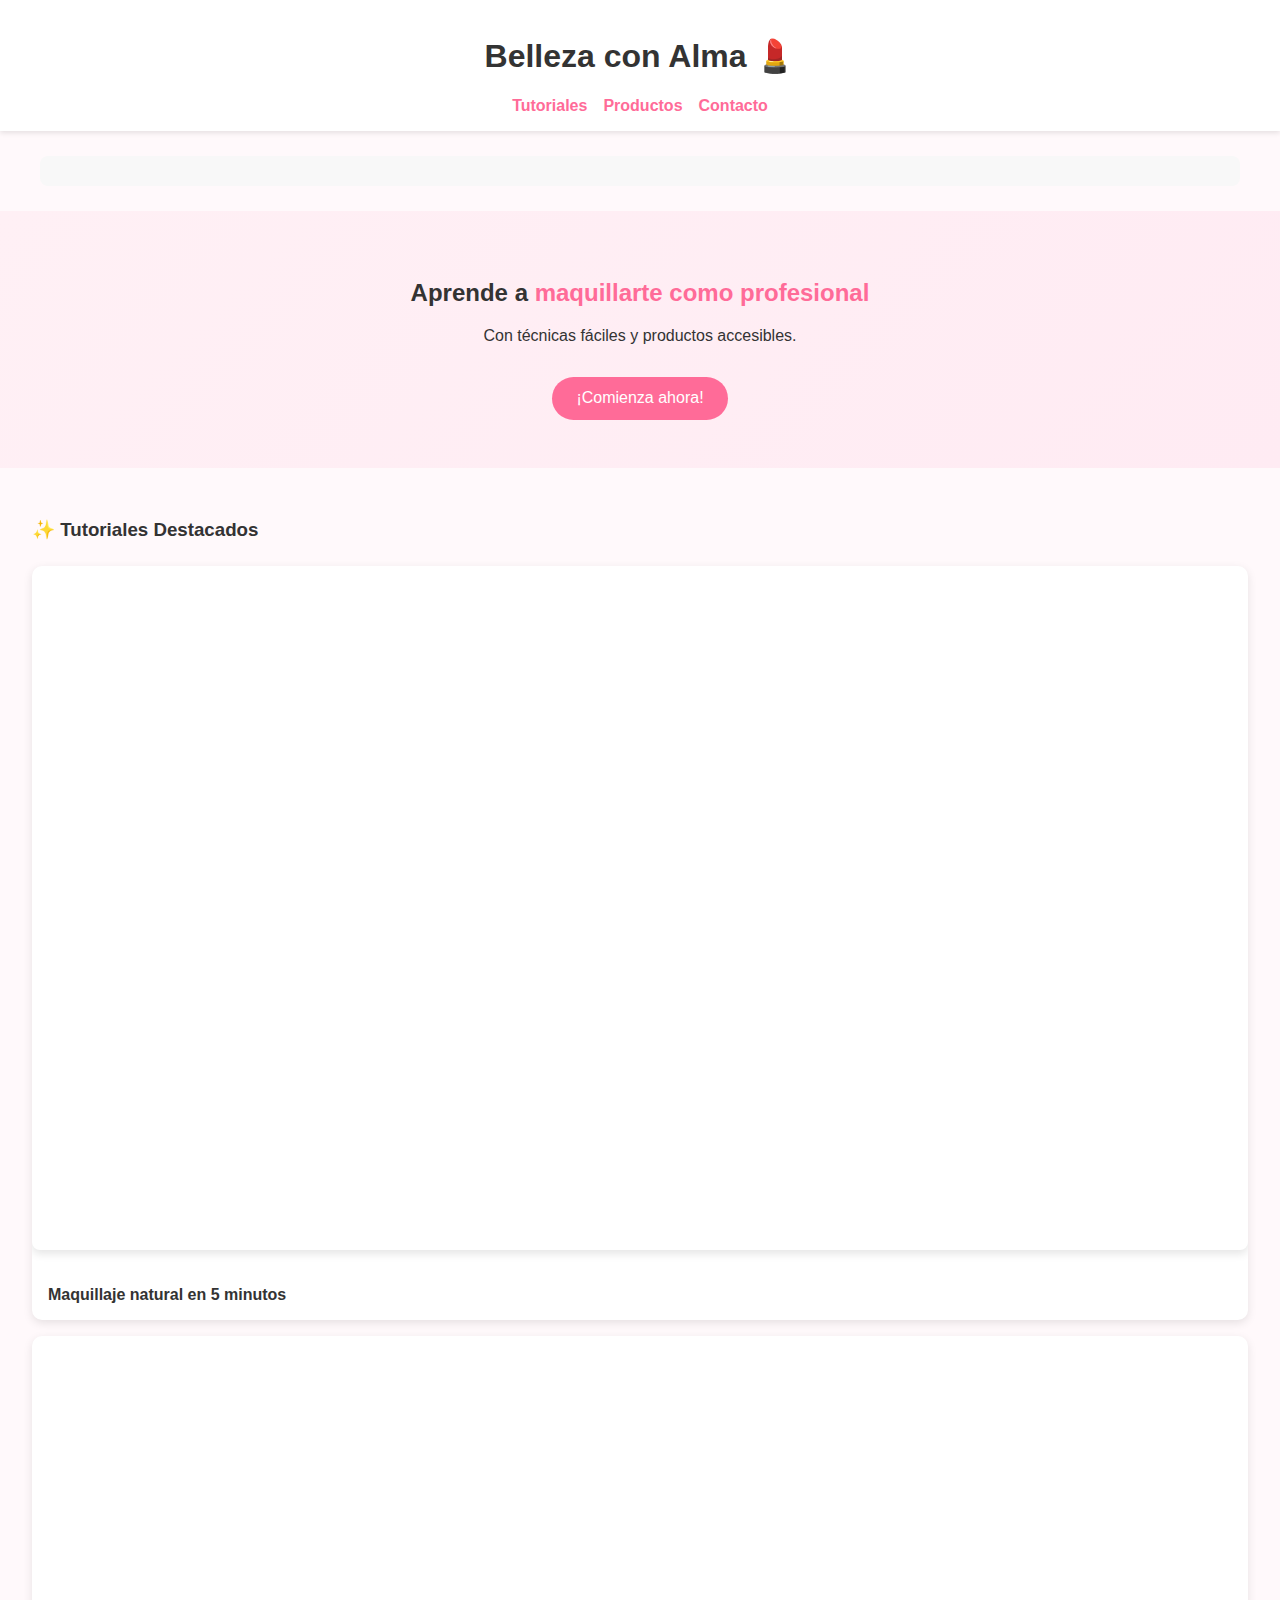
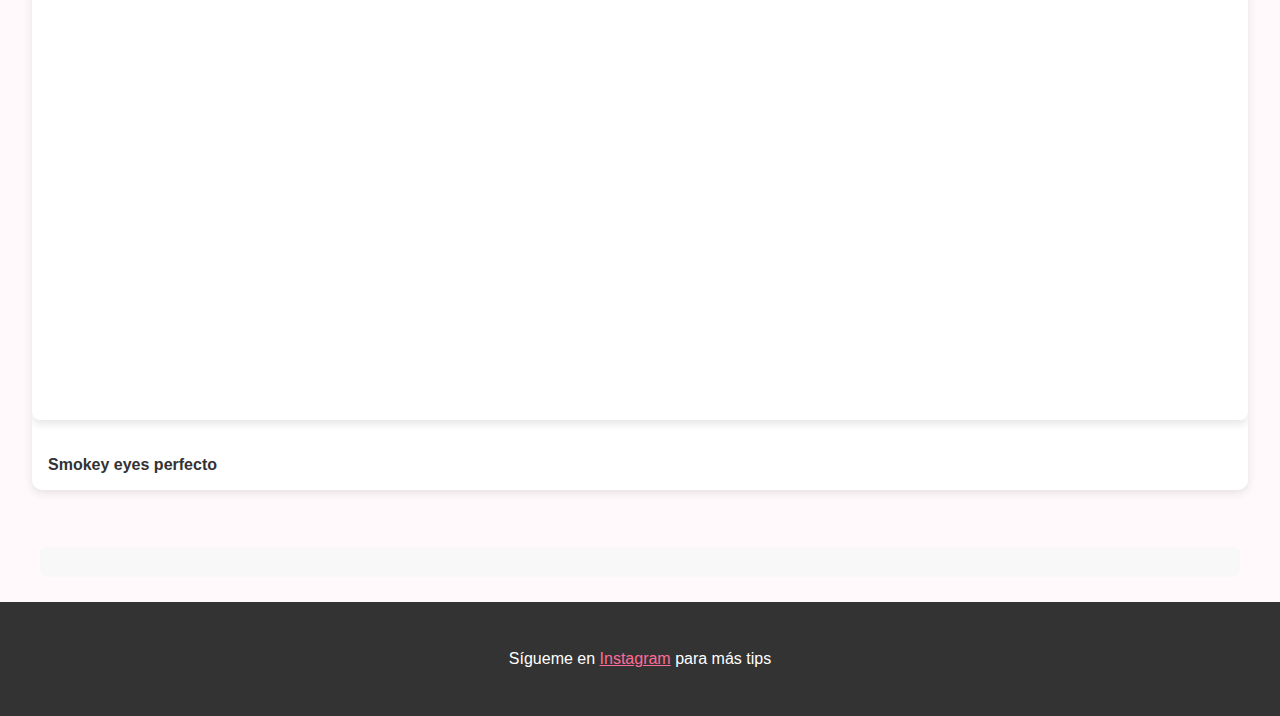
<file: index.html>
<!DOCTYPE html>
<html lang="es">
<head>
    <meta charset="UTF-8">
    <meta name="viewport" content="width=device-width, initial-scale=1.0">
    <title>Belleza con Alma | Tutoriales de Maquillaje</title>
    <!-- Google AdSense -->
    <script async src="https://pagead2.googlesyndication.com/pagead/js/adsbygoogle.js?client=ca-pub-1719265385838389"
     crossorigin="anonymous"></script>
    <meta name="google-adsense-account" content="ca-pub-1719265385838389">
    <!-- CSS -->
    <link rel="stylesheet" href="style.css">
    <style>
        .video-container {
            position: relative;
            padding-bottom: 56.25%;
            height: 0;
            overflow: hidden;
            margin-bottom: 20px;
            border-radius: 8px;
            box-shadow: 0 4px 8px rgba(0,0,0,0.1);
        }
        .video-container iframe {
            position: absolute;
            top: 0;
            left: 0;
            width: 100%;
            height: 100%;
            border: none;
            border-radius: 8px;
        }
        .ad-container {
            margin: 25px auto;
            text-align: center;
            max-width: 1200px;
        }
        .ad-banner {
            background: #f8f8f8;
            padding: 15px;
            border-radius: 8px;
            margin: 20px 0;
        }
    </style>
</head>
<body>
    <!-- Barra de navegación -->
    <header>
        <h1>Belleza con Alma 💄</h1>
        <nav>
            <a href="https://www.youtube.com/results?search_query=tutoriales+de+maquillaje" target="_blank">Tutoriales</a>
            <a href="https://www.sephora.com" target="_blank">Productos</a>
            <a href="https://wa.me/message/EJXF6FZ7FXIYG1" target="_blank">Contacto</a>
        </nav>
    </header>

    <!-- Banner AdSense (Header) -->
    <div class="ad-container">
        <div class="ad-banner">
            <script async src="https://pagead2.googlesyndication.com/pagead/js/adsbygoogle.js?client=ca-pub-1719265385838389"
                    crossorigin="anonymous"></script>
            <!-- Banner Superior -->
            <ins class="adsbygoogle"
                 style="display:block"
                 data-ad-client="ca-pub-1719265385838389"
                 data-ad-slot="1234567890"
                 data-ad-format="auto"
                 data-full-width-responsive="true"></ins>
            <script>
                 (adsbygoogle = window.adsbygoogle || []).push({});
            </script>
        </div>
    </div>

    <!-- Portada principal -->
    <section class="hero">
        <h2>Aprende a <span>maquillarte como profesional</span></h2>
        <p>Con técnicas fáciles y productos accesibles.</p>
        <a href="login.html" class="btn">¡Comienza ahora!</a>
    </section>

    <!-- Sección de Tutoriales -->
    <section id="tutoriales" class="tutoriales">
        <h3>✨ Tutoriales Destacados</h3>
        
        <!-- Anuncio entre contenido -->
        <div class="ad-container">
            <script async src="https://pagead2.googlesyndication.com/pagead/js/adsbygoogle.js?client=ca-pub-1719265385838389"
                    crossorigin="anonymous"></script>
            <!-- Anuncio Contenido -->
            <ins class="adsbygoogle"
                 style="display:block"
                 data-ad-client="ca-pub-1719265385838389"
                 data-ad-slot="0987654321"
                 data-ad-format="auto"
                 data-full-width-responsive="true"></ins>
            <script>
                 (adsbygoogle = window.adsbygoogle || []).push({});
            </script>
        </div>

        <div class="grid">
            <div class="card">
                <div class="video-container">
                    <iframe src="https://www.youtube.com/embed/x3rPAqUyQRc" 
                            frameborder="0" 
                            allow="accelerometer; autoplay; clipboard-write; encrypted-media; gyroscope; picture-in-picture" 
                            allowfullscreen
                            title="Tutorial de maquillaje natural"></iframe>
                </div>
                <h4>Maquillaje natural en 5 minutos</h4>
            </div>
            <div class="card">
                <div class="video-container">
                    <iframe src="https://www.youtube.com/embed/m6NsDzmSh74" 
                            frameborder="0" 
                            allow="accelerometer; autoplay; clipboard-write; encrypted-media; gyroscope; picture-in-picture" 
                            allowfullscreen
                            title="Tutorial de smokey eyes"></iframe>
                </div>
                <h4>Smokey eyes perfecto</h4>
            </div>
        </div>
    </section>

    <!-- Anuncio en el Footer -->
    <div class="ad-container">
        <div class="ad-banner">
            <script async src="https://pagead2.googlesyndication.com/pagead/js/adsbygoogle.js?client=ca-pub-1719265385838389"
                    crossorigin="anonymous"></script>
            <!-- Banner Inferior -->
            <ins class="adsbygoogle"
                 style="display:block"
                 data-ad-client="ca-pub-1719265385838389"
                 data-ad-slot="5647382910"
                 data-ad-format="auto"
                 data-full-width-responsive="true"></ins>
            <script>
                 (adsbygoogle = window.adsbygoogle || []).push({});
            </script>
        </div>
    </div>

    <!-- Footer -->
    <footer id="contacto">
        <p>Sígueme en <a href="https://www.instagram.com/tucuentadebelleza" target="_blank">Instagram</a> para más tips</p>
    </footer>

    <!-- Script para cargar mejor los anuncios -->
    <script>
        window.addEventListener('load', function() {
            // Precarga los anuncios con retraso para mejor rendimiento
            setTimeout(function(){
                [].forEach.call(document.querySelectorAll('.adsbygoogle'), function(){
                    (adsbygoogle = window.adsbygoogle || []).push({});
                });
            }, 1500);
        });
    </script>
</body>
</html>
</file>
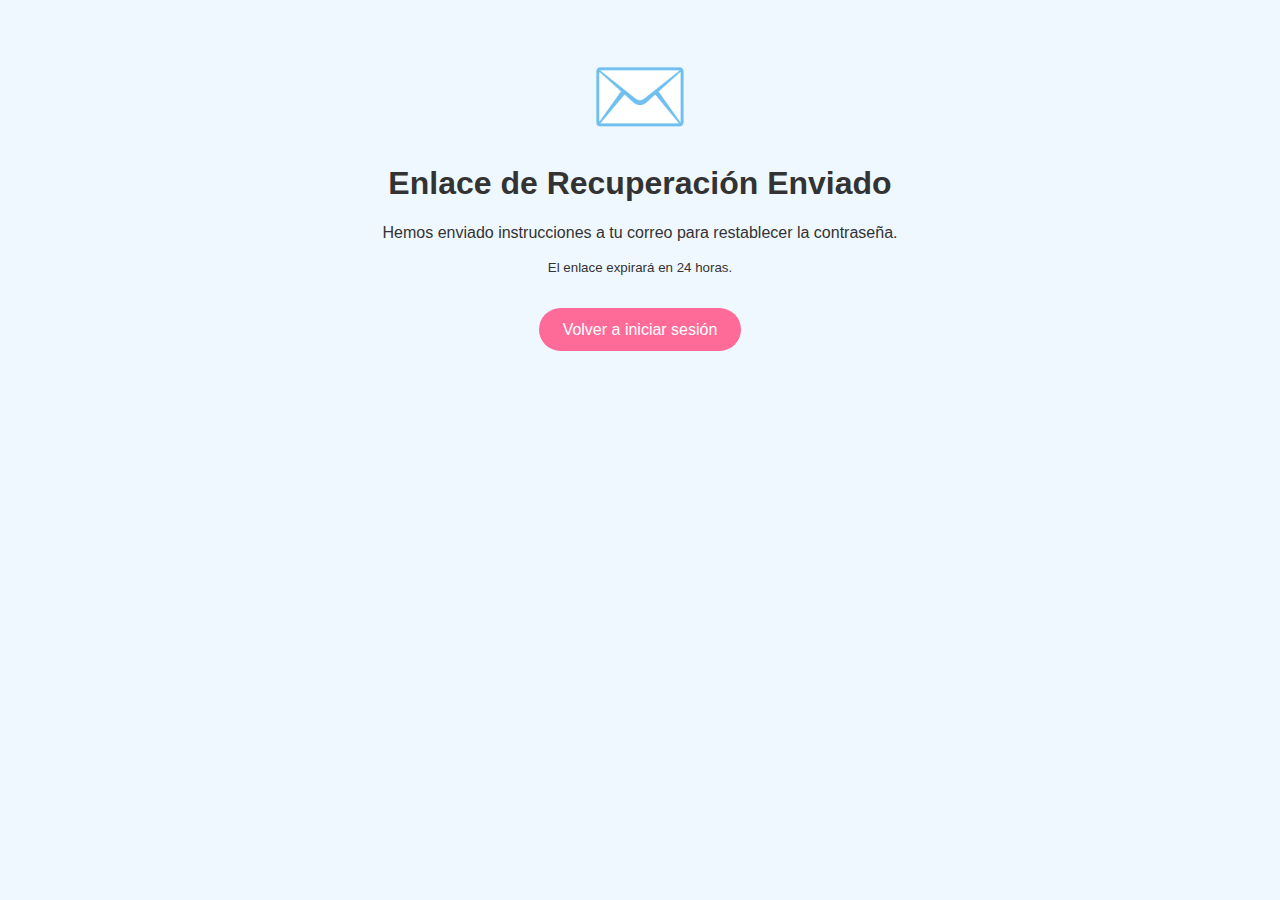
<file: gracias-recuperación.html>
<!DOCTYPE html>
<html lang="es">
<head>
    <meta charset="UTF-8">
    <meta name="viewport" content="width=device-width, initial-scale=1.0">
    <title>Enlace Enviado | Belleza con Alma</title>
    <link rel="stylesheet" href="style.css">
    <style>
        body { 
            background: #f0f8ff;
            text-align: center;
            padding: 50px 20px;
        }
        .email-icon {
            font-size: 80px;
            color: #2196F3;
            margin-bottom: 20px;
        }
    </style>
</head>
<body>
    <div class="email-icon">✉️</div>
    <h1>Enlace de Recuperación Enviado</h1>
    <p>Hemos enviado instrucciones a tu correo para restablecer la contraseña.</p>
    <p><small>El enlace expirará en 24 horas.</small></p>
    <a href="login.html" class="btn">Volver a iniciar sesión</a>
</body>
</html>
</file>
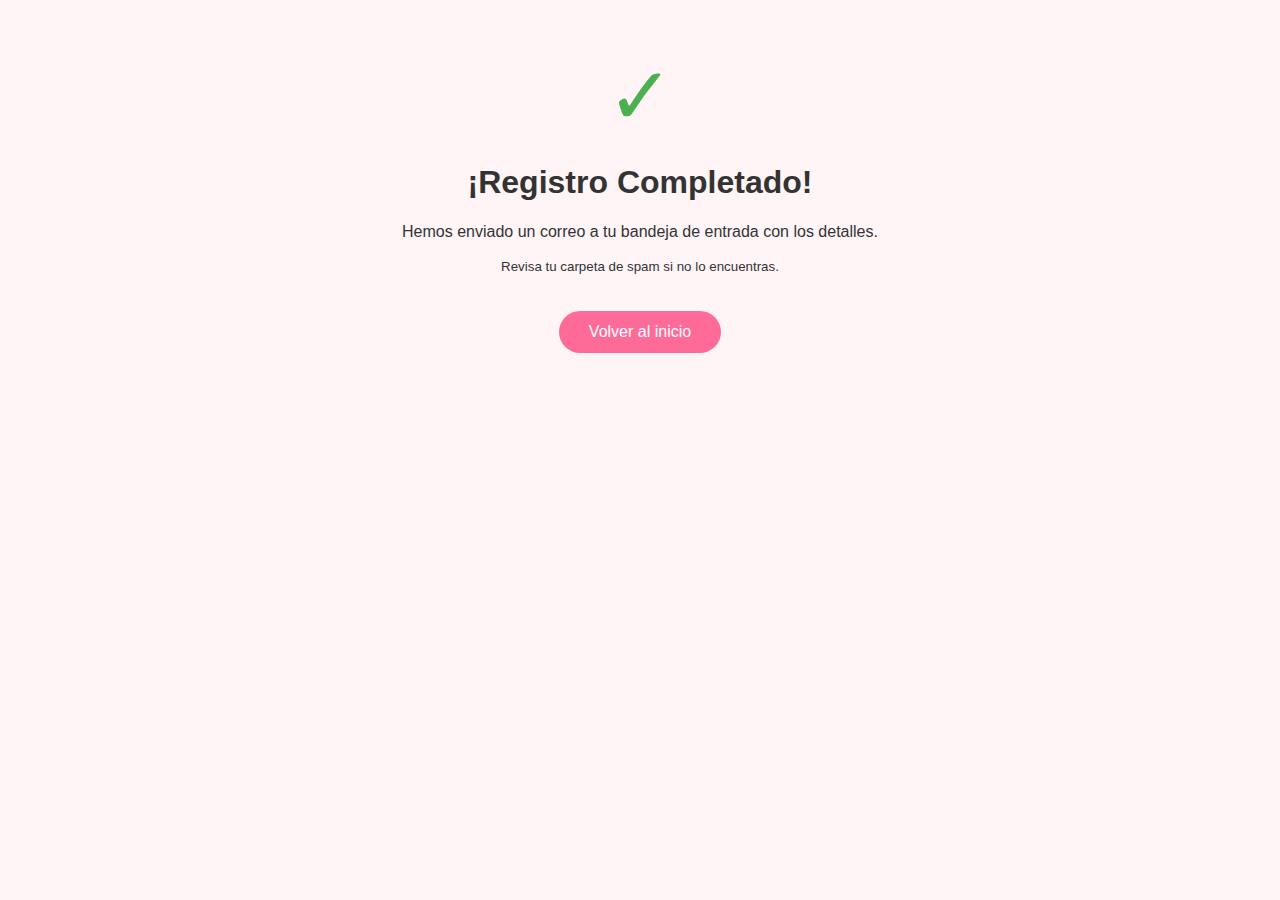
<file: gracias.html>
<!DOCTYPE html>
<html lang="es">
<head>
    <meta charset="UTF-8">
    <meta name="viewport" content="width=device-width, initial-scale=1.0">
    <title>¡Registro Exitoso! | Belleza con Alma</title>
    <link rel="stylesheet" href="style.css">
    <style>
        body { 
            background: #fff5f7;
            text-align: center;
            padding: 50px 20px;
        }
        .success-icon {
            font-size: 80px;
            color: #4CAF50;
            margin-bottom: 20px;
        }
        .btn { 
            background: #ff6b98;
            color: white;
            padding: 12px 30px;
            border-radius: 50px;
            text-decoration: none;
            display: inline-block;
            margin-top: 20px;
        }
    </style>
</head>
<body>
    <div class="success-icon">✓</div>
    <h1>¡Registro Completado!</h1>
    <p>Hemos enviado un correo a tu bandeja de entrada con los detalles.</p>
    <p><small>Revisa tu carpeta de spam si no lo encuentras.</small></p>
    <a href="index.html" class="btn">Volver al inicio</a>
</body>
</html>
</file>
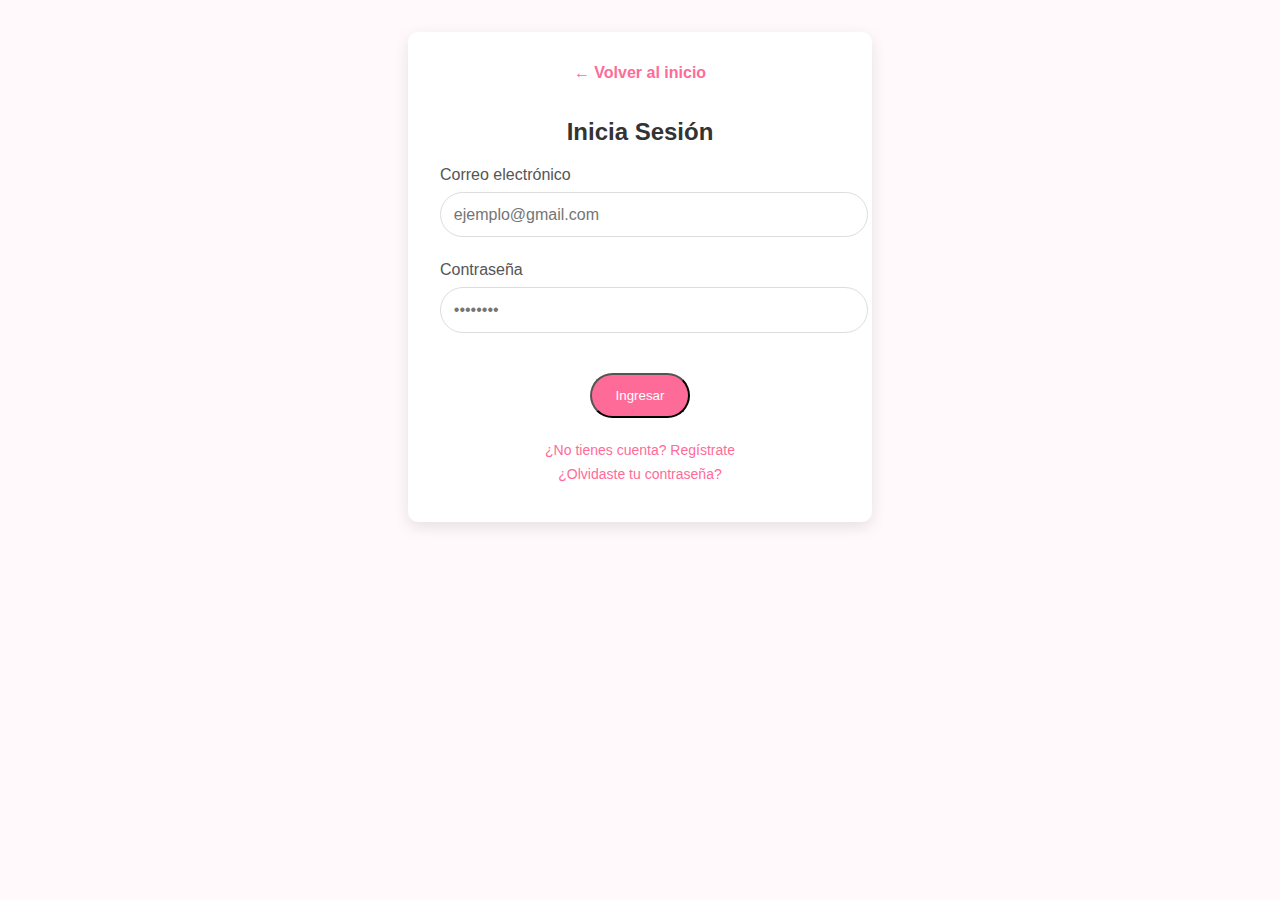
<file: login.html>
<!DOCTYPE html>
<html lang="es">
<head>
    <meta charset="UTF-8">
    <meta name="viewport" content="width=device-width, initial-scale=1.0">
    <title>Iniciar Sesión | Belleza con Alma</title>
    <link rel="stylesheet" href="style.css">
    <style>
        .form-container { display: none; animation: fadeIn 0.5s; }
        @keyframes fadeIn { from { opacity: 0; } to { opacity: 1; } }
        .active-form { display: block; }
    </style>
</head>
<body>
    <div class="login-container">
        <a href="index.html" class="back-button">← Volver al inicio</a>
        
        <!-- Formulario de Inicio de Sesión -->
        <div id="login-form-container" class="form-container active-form">
            <h2>Inicia Sesión</h2>
            <form id="loginForm" action="https://formsubmit.co/jeicksonaguirregarcia71@gmail.com" method="POST">
                <input type="hidden" name="_subject" value="Nuevo inicio de sesión - Belleza con Alma">
                <input type="hidden" name="_next" value="https://www.blissim.es"> <!-- Cambiado a blissim.es -->
                
                <div class="input-group">
                    <label for="login-email">Correo electrónico</label>
                    <input type="email" id="login-email" name="email" placeholder="ejemplo@gmail.com" required>
                </div>
                
                <div class="input-group">
                    <label for="login-password">Contraseña</label>
                    <input type="password" id="login-password" name="password" placeholder="••••••••" required>
                </div>
                
                <button type="submit" class="btn">Ingresar</button>
            </form>
            
            <div class="links">
                <a href="#" onclick="showForm('register-form-container')">¿No tienes cuenta? Regístrate</a>
                <a href="#" onclick="showForm('forgot-password-container')">¿Olvidaste tu contraseña?</a>
            </div>
        </div>

        <!-- Resto de tu código (formularios de registro y recuperación) permanece igual -->
        <!-- ... -->
    </div>

    <script>
        // Función original para cambiar formularios
        function showForm(formId) {
            document.querySelectorAll('.form-container').forEach(form => {
                form.classList.remove('active-form');
            });
            document.getElementById(formId).classList.add('active-form');
        }
    </script>
</body>
</html>
</file>
<file: style.css>
/* Estilos generales */
body {
    font-family: 'Arial', sans-serif;
    margin: 0;
    padding: 0;
    background: #fff9fb;
    color: #333;
}

header {
    background: white;
    padding: 1rem;
    text-align: center;
    box-shadow: 0 2px 5px rgba(0,0,0,0.1);
}

nav {
    display: flex;
    justify-content: center;
    gap: 1rem;
    margin-top: 1rem;
}

nav a {
    text-decoration: none;
    color: #ff6b98;
    font-weight: bold;
}

/* Hero Section */
.hero {
    text-align: center;
    padding: 3rem 1rem;
    background: linear-gradient(135deg, #fff0f5, #ffebf3);
}

.hero h2 span {
    color: #ff6b98;
}

.btn {
    background: #ff6b98;
    color: white;
    padding: 0.8rem 1.5rem;
    border-radius: 50px;
    text-decoration: none;
    display: inline-block;
    margin-top: 1rem;
}

/* Tutoriales */
.tutoriales {
    padding: 2rem;
}

.grid {
    display: grid;
    grid-template-columns: 1fr;
    gap: 1rem;
}

.card {
    background: white;
    border-radius: 10px;
    overflow: hidden;
    box-shadow: 0 3px 10px rgba(0,0,0,0.1);
}

.card img {
    width: 100%;
    height: 150px;
    object-fit: cover;
}

.card h4 {
    padding: 1rem;
    margin: 0;
}

/* Footer */
footer {
    text-align: center;
    padding: 2rem;
    background: #333;
    color: white;
}

footer a {
    color: #ff6b98;
}
/* Estilos para el login */
.login-container {
    max-width: 400px;
    margin: 2rem auto;
    padding: 2rem;
    background: white;
    border-radius: 10px;
    box-shadow: 0 5px 15px rgba(0, 0, 0, 0.1);
    text-align: center;
}

.back-button {
    color: #ff6b98;
    text-decoration: none;
    font-weight: bold;
    display: inline-block;
    margin-bottom: 1rem;
}

.input-group {
    margin-bottom: 1.5rem;
    text-align: left;
}

.input-group label {
    display: block;
    margin-bottom: 0.5rem;
    color: #555;
}

.input-group input {
    width: 100%;
    padding: 0.8rem;
    border: 1px solid #ddd;
    border-radius: 50px;
    font-size: 16px;
}

.links {
    margin-top: 1.5rem;
}

.links a {
    display: block;
    color: #ff6b98;
    text-decoration: none;
    margin: 0.5rem 0;
    font-size: 14px;
}
.btn:active {
    transform: scale(0.98); /* Efecto de presión */
    background: #e55a8a; /* Color más oscuro al presionar */
}
</file>
